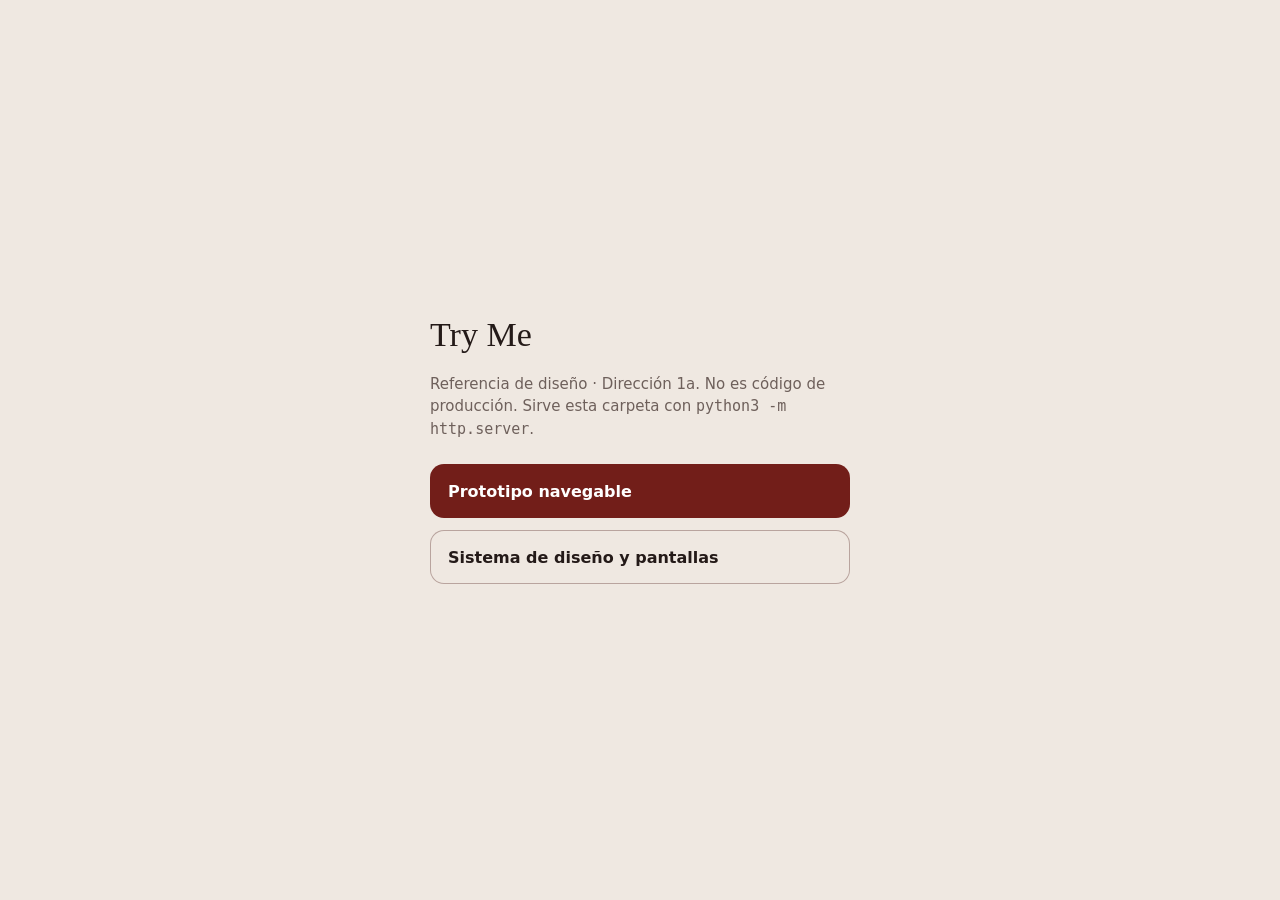
<file: design_handoff_try_me_1a/index.html>
<!DOCTYPE html>
<html lang="es"><head><meta charset="utf-8"><meta name="viewport" content="width=device-width, initial-scale=1"><title>Try Me · Referencia de diseño</title>
<style>body{margin:0;min-height:100vh;display:grid;place-items:center;background:#EFE8E1;font-family:system-ui,-apple-system,sans-serif;color:#241A18}main{max-width:420px;padding:32px 24px;display:flex;flex-direction:column;gap:12px}h1{font:400 34px/1.1 Georgia,serif;margin:0 0 8px}p{margin:0 0 12px;color:#6E605B;font-size:15px;line-height:1.5}a{display:flex;align-items:center;min-height:54px;padding:0 18px;border-radius:14px;background:#721E19;color:#fff;text-decoration:none;font-weight:600}a.sec{background:transparent;color:#241A18;box-shadow:inset 0 0 0 1px #B9A49E}</style></head>
<body><main><h1>Try Me</h1><p>Referencia de diseño · Dirección 1a. No es código de producción. Sirve esta carpeta con <code>python3 -m http.server</code>.</p><a href="TryMeApp.dc.html">Prototipo navegable</a><a class="sec" href="sistema.dc.html">Sistema de diseño y pantallas</a></main></body></html>
</file>
